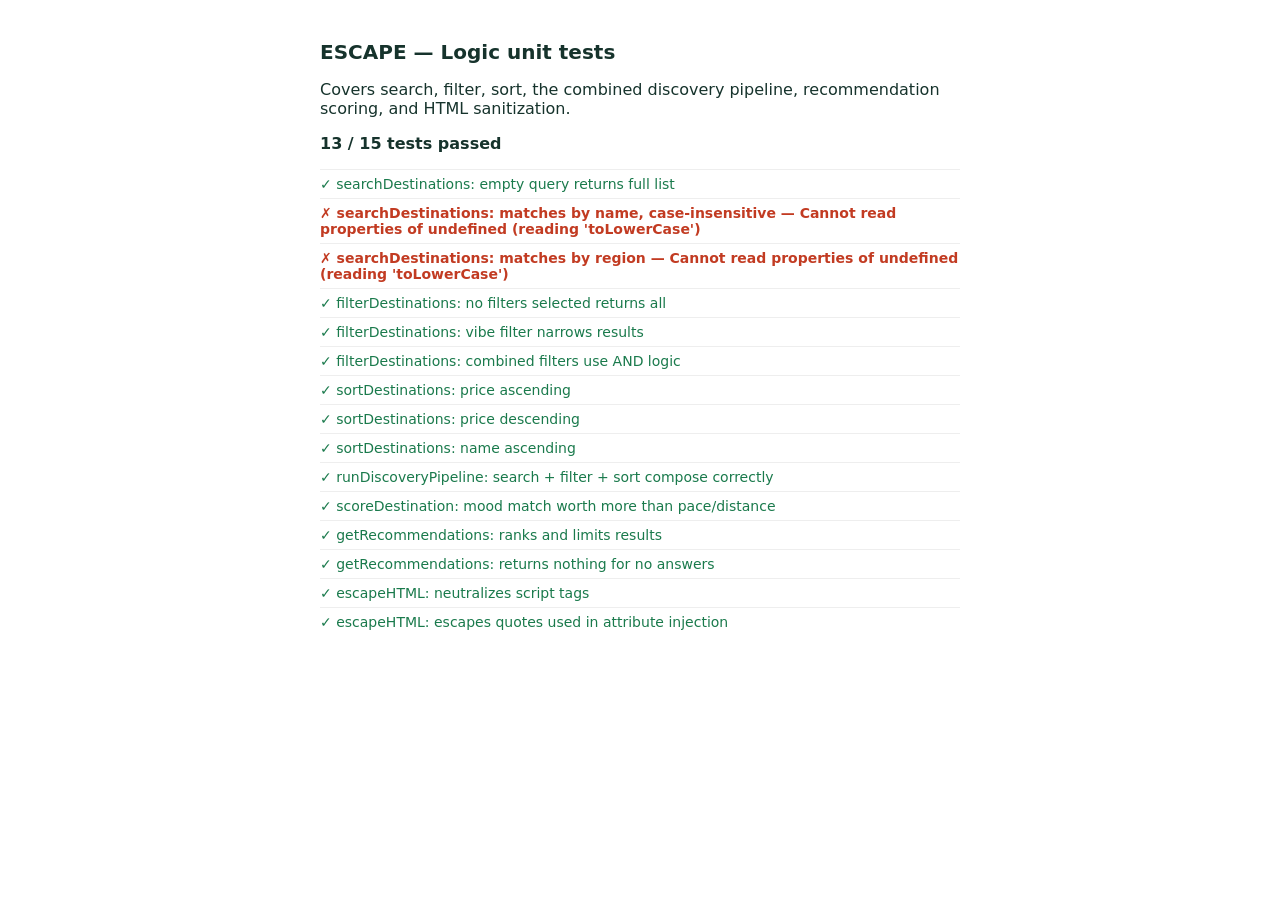
<file: tests/tests.html>
<!DOCTYPE html>
<html lang="en">
<head>
<meta charset="UTF-8" />
<title>ESCAPE — Test Suite</title>
<style>
  body { font-family: system-ui, sans-serif; max-width: 640px; margin: 40px auto; padding: 0 20px; color: #16332c; }
  h1 { font-size: 20px; }
  ul { padding-left: 0; list-style: none; }
  li { padding: 6px 0; border-top: 1px solid #eee; font-size: 14px; }
  li.pass { color: #1a7a4c; }
  li.fail { color: #c23b22; font-weight: 600; }
</style>
</head>
<body>
  <h1>ESCAPE — Logic unit tests</h1>
  <p>Covers search, filter, sort, the combined discovery pipeline, recommendation scoring, and HTML sanitization.</p>
  <div id="results">Running…</div>
  <script type="module" src="./tests.js"></script>
</body>
</html>
</file>
